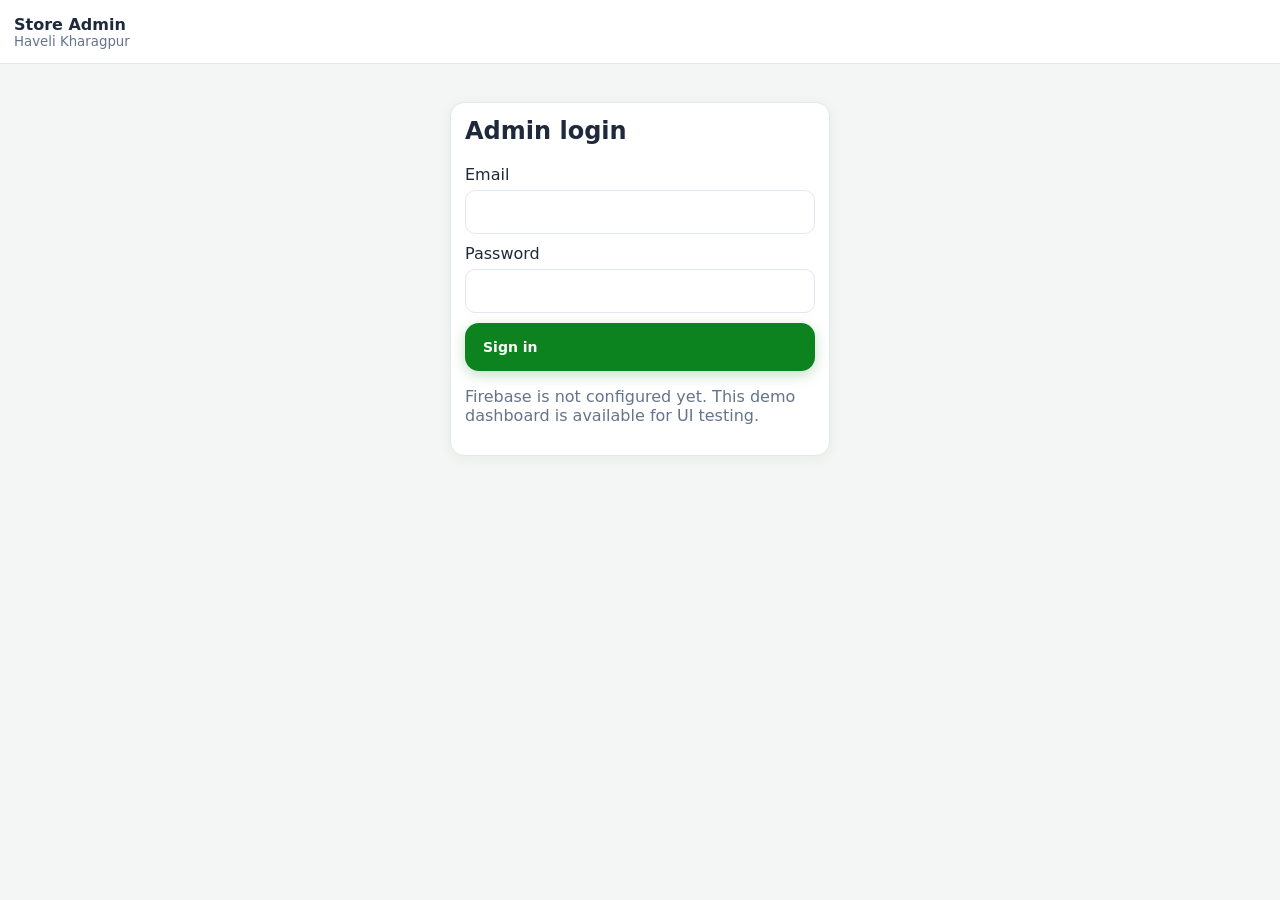
<file: admin.html>
<!doctype html>
<html lang="en">
<head><meta charset="utf-8"><meta name="viewport" content="width=device-width,initial-scale=1"><title>Admin - Kharagpur Fresh</title><link rel="stylesheet" href="./style.css"></head>
<body class="admin-body">
  <header class="admin-header"><div><strong>Store Admin</strong><small>Haveli Kharagpur</small></div><button id="logout" class="header-button" type="button" hidden>Logout</button></header>
  <main class="admin-page">
    <form id="login-view" class="admin-card admin-login">
      <h2>Admin login</h2><label>Email<input name="email" type="email" required></label><label>Password<input name="password" type="password" required></label><button class="primary-button" type="submit">Sign in</button>
      <p class="muted">Open <a href="./productadd.html">Product Manager</a> after login.</p>
    </form>
    <section id="dashboard" hidden>
      <nav class="admin-tabs">
        <button class="admin-tab active" data-tab="orders" type="button">Orders</button>
        <button class="admin-tab" data-tab="shops" type="button">Shops</button>
        <button class="admin-tab" data-tab="batches" type="button">Batch View</button>
        <button class="admin-tab" data-tab="ledger" type="button">Ledger</button>
        <button class="admin-tab" data-tab="settings" type="button">Settings</button>
        <button class="admin-tab" data-tab="agents" type="button">Agents</button>
        <button class="admin-tab" data-tab="analytics" type="button">Analytics</button>
      </nav>
      <section id="view-orders" class="admin-view">
        <div class="admin-card">
          <div class="admin-orders-toolbar">
            <select id="status-filter"><option value="">All statuses</option><option>New</option><option>Accepted</option><option>Out for Delivery</option><option>Delivered</option><option>Cancelled</option></select>
            <select id="slot-filter"><option value="">All slots</option><option>Morning 11 AM</option><option>Evening 5 PM</option><option>Night 8 PM</option><option>Urgent 30 min</option></select>
            <input id="date-filter" type="date">
          </div>
          <div id="orders-list">Loading orders…</div>
        </div>
      </section>
      <section id="view-shops" class="admin-view" hidden><div class="admin-card"><h2>Shops</h2><div id="shops-list"></div><button id="add-shop" class="secondary-button" type="button">Add shop</button></div></section>
      <section id="view-batches" class="admin-view" hidden><div id="batch-list" class="admin-card">Loading batches…</div></section>
      <section id="view-ledger" class="admin-view" hidden><div class="admin-card"><div class="section-heading"><h2>Commission ledger</h2><button id="export-ledger" class="secondary-button" type="button">Export CSV</button></div><div id="ledger-list"></div></div></section>
      <section id="view-settings" class="admin-view" hidden>
        <form id="settings-form" class="admin-card">
          <h2>Store settings</h2>
          <div class="field-row"><label>Minimum order (₹)<input name="minOrder" type="number" min="0"></label><label>Delivery fee (₹)<input name="deliveryFee" type="number" min="0"></label></div>
          <div class="field-row"><label>Free delivery above (₹)<input name="freeDeliveryAbove" type="number" min="0"></label><label>Urgent fee (₹)<input name="urgentFee" type="number" min="0"></label></div>
          <div class="field-row"><label>Store open time<input name="openTime" type="time"></label><label>Store close time<input name="closeTime" type="time"></label></div>
          <label>WhatsApp number (international digits)<input name="storeWhatsApp" placeholder="919876543210"></label>
          <label>Announcement banner<input name="announcement"></label>
          <label class="toggle-row"><span>Store open</span><input name="storeOpen" type="checkbox"></label>
          <label class="toggle-row"><span>Hide out-of-stock products</span><input name="hideOutOfStock" type="checkbox"></label>
          <h3>Coupons</h3><div id="coupons-list"></div><button id="add-coupon" class="secondary-button" type="button">Add coupon</button>
          <button class="primary-button" type="submit" style="margin-top:12px">Save settings</button>
        </form>
      </section>
      <section id="view-agents" class="admin-view" hidden><div class="admin-card"><h2>Delivery agents</h2><div id="agents-list"></div><button id="add-agent" class="secondary-button" type="button">Add agent profile</button></div></section>
      <section id="view-analytics" class="admin-view" hidden><div class="metric-grid" id="analytics-metrics"></div><div class="admin-card"><h2>Top selling items</h2><div id="top-items"></div><h2>Busiest slots</h2><div id="slot-stats"></div></div></section>
    </section>
  </main>
  <div id="toast" class="toast"></div>
  <script type="module" src="./admin.js"></script>
</body>
</html>
</file>
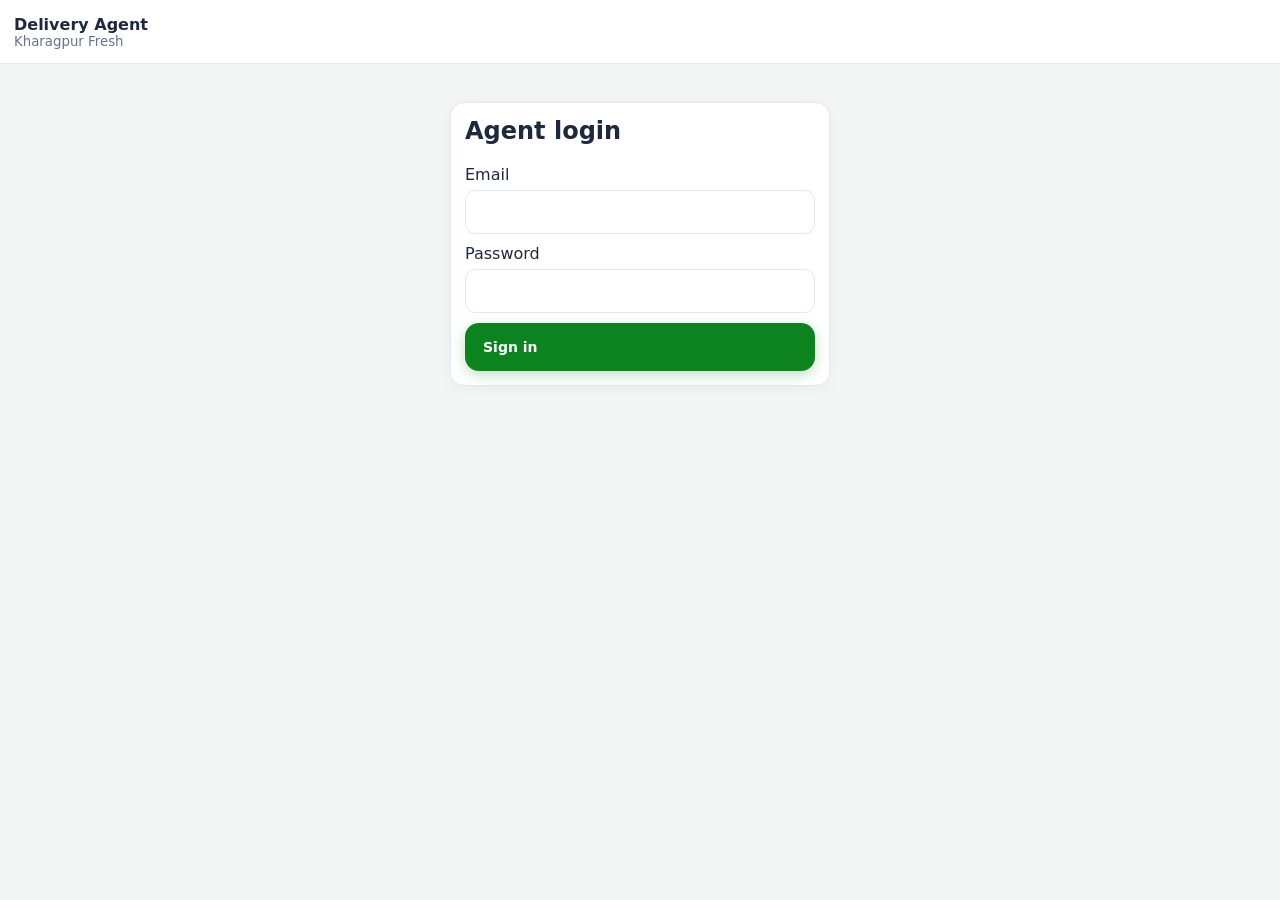
<file: delivery.html>
<!doctype html>
<html lang="en">
<head><meta charset="utf-8"><meta name="viewport" content="width=device-width,initial-scale=1"><title>Delivery Agent</title><link rel="stylesheet" href="./style.css"></head>
<body class="admin-body">
  <header class="admin-header"><div><strong>Delivery Agent</strong><small id="agent-name">Kharagpur Fresh</small></div><button id="logout" class="header-button" type="button" hidden>Logout</button></header>
  <main class="admin-page">
    <form id="login-view" class="admin-card admin-login"><h2>Agent login</h2><label>Email<input name="email" type="email" required></label><label>Password<input name="password" type="password" required></label><button class="primary-button" type="submit">Sign in</button></form>
    <section id="agent-dashboard" hidden>
      <div class="admin-card"><div class="section-heading"><h2>Status</h2><label class="toggle-row"><span id="online-label">Online</span><input id="online-toggle" type="checkbox" checked></label></div></div>
      <div class="metric-grid" id="agent-summary"></div>
      <section id="order-list" class="admin-card"><h2>Assigned orders</h2><div id="assigned-orders">Loading…</div></section>
    </section>
  </main>
  <div id="new-order-popup" class="closed-screen" hidden><div class="admin-card" style="max-width:420px;width:calc(100% - 28px)"><div class="success-icon">K</div><h2>New delivery request</h2><div id="popup-details"></div><div class="admin-order-actions"><button id="accept-order" class="primary-button" type="button">Accept</button><button id="reject-order" class="danger-button" type="button">Reject</button></div></div></div>
  <div id="toast" class="toast"></div>
  <audio id="order-sound" preload="auto" loop><source src="[data-uri]" type="audio/wav"></audio>
  <script type="module" src="./delivery.js?v=3"></script>
</body>
</html>
</file>
<file: style.css>
/* ==============================================================
   Kharagpur Fresh - Blinkit / Instamart Quick Commerce Design System
   ============================================================== */

:root {
  /* Brand Palette */
  --brand-green: #0c831f;
  --brand-green-hover: #096a18;
  --brand-green-light: #f0fdf4;
  --brand-green-border: #bbf7d0;
  --brand-yellow: #ffc200;
  --brand-yellow-light: #fffbeb;
  --brand-dark: #0f172a;
  --brand-ink: #1e293b;
  --brand-muted: #64748b;
  --brand-surface: #f8fafc;
  --brand-border: #e2e8f0;
  --brand-danger: #ef4444;
  --brand-danger-light: #fee2e2;
  --brand-accent: #f97316;

  /* Typography & Shadows */
  --font-main: "Inter", system-ui, -apple-system, BlinkMacSystemFont, "Segoe UI", Roboto, sans-serif;
  --shadow-sm: 0 1px 3px rgba(0, 0, 0, 0.05);
  --shadow-md: 0 4px 12px rgba(12, 131, 31, 0.08);
  --shadow-lg: 0 10px 30px rgba(0, 0, 0, 0.09);
  --shadow-bottom-bar: 0 -4px 20px rgba(0, 0, 0, 0.07);

  /* Compatibility variables */
  --green: #0c831f;
  --green-dark: #096a18;
  --yellow: #ffc200;
  --ink: #1e293b;
  --muted: #64748b;
  --surface: #f8fafc;
  --border: #e2e8f0;
  --danger: #ef4444;
  --shadow: 0 8px 24px rgba(12, 131, 31, 0.10);
}

[hidden] { display: none !important; }
.visually-hidden {
  position: absolute;
  width: 1px;
  height: 1px;
  padding: 0;
  margin: -1px;
  overflow: hidden;
  clip: rect(0, 0, 0, 0);
  white-space: nowrap;
  border: 0;
}

* { box-sizing: border-box; -webkit-tap-highlight-color: transparent; }
html { scroll-behavior: smooth; }
body {
  margin: 0;
  font-family: var(--font-main);
  color: var(--brand-ink);
  background: #f4f6fb;
  padding-bottom: 96px;
  -webkit-font-smoothing: antialiased;
}

button, input, select, textarea { font-family: inherit; }
button { cursor: pointer; outline: none; border: none; }

/* -------------------------------------------------------------
   Blinkit-Style Sticky Header & Topbar
   ------------------------------------------------------------- */
.topbar {
  position: sticky;
  top: 0;
  z-index: 40;
  background: rgba(255, 255, 255, 0.98);
  backdrop-filter: blur(12px);
  -webkit-backdrop-filter: blur(12px);
  border-bottom: 1px solid var(--brand-border);
  padding: 10px 16px 10px;
  box-shadow: 0 2px 10px rgba(0, 0, 0, 0.03);
}

.topbar-row {
  display: flex;
  align-items: center;
  justify-content: space-between;
  gap: 12px;
}

.brand-location {
  display: flex;
  align-items: center;
  gap: 14px;
  flex: 1;
  min-width: 0;
}

.brand-lockup {
  display: flex;
  align-items: center;
  cursor: pointer;
  flex: none;
}

.brand-badge {
  display: flex;
  align-items: center;
  gap: 6px;
}

.brand-icon {
  display: grid;
  place-items: center;
  width: 32px;
  height: 32px;
  border-radius: 9px;
  background: linear-gradient(135deg, #ffc200, #ffaa00);
  color: #1e293b;
  font-size: 18px;
  font-weight: 900;
  box-shadow: 0 2px 6px rgba(255, 194, 0, 0.35);
}

.brand-text strong {
  display: block;
  font-size: 16px;
  font-weight: 900;
  color: var(--brand-dark);
  letter-spacing: -0.4px;
  line-height: 1.1;
}

.brand-accent { color: var(--brand-green); }

.brand-tagline {
  display: inline-block;
  background: #ecfdf5;
  color: var(--brand-green);
  font-size: 9px;
  font-weight: 800;
  padding: 1px 5px;
  border-radius: 4px;
  letter-spacing: 0.5px;
}

.location-pill {
  display: flex;
  align-items: center;
  gap: 6px;
  background: #f1f5f9;
  border: 1px solid #e2e8f0;
  border-radius: 12px;
  padding: 5px 10px;
  text-align: left;
  transition: all 0.2s ease;
  min-width: 0;
}

.location-pill:hover { background: #e2e8f0; }

.pin-icon { font-size: 15px; color: var(--brand-green); flex: none; }

.location-details {
  display: flex;
  flex-direction: column;
  min-width: 0;
}

.location-details .eyebrow {
  font-size: 8.5px;
  font-weight: 800;
  color: var(--brand-muted);
  letter-spacing: 0.5px;
  text-transform: uppercase;
}

.location-details strong {
  font-size: 12px;
  font-weight: 700;
  color: var(--brand-dark);
  white-space: nowrap;
  overflow: hidden;
  text-overflow: ellipsis;
  max-width: 170px;
}

.top-actions {
  display: flex;
  align-items: center;
  gap: 8px;
  flex: none;
}

.wallet-pill {
  display: flex;
  align-items: center;
  gap: 4px;
  background: #fffbeb;
  border: 1px solid #fde68a;
  border-radius: 20px;
  padding: 4px 10px;
  color: #92400e;
  font-size: 12px;
  font-weight: 800;
}

.wallet-coin { font-size: 14px; }

.lang-pill {
  background: #f8fafc;
  border: 1px solid var(--brand-border);
  border-radius: 50%;
  width: 34px;
  height: 34px;
  font-size: 12px;
  font-weight: 800;
  color: var(--brand-green);
  display: grid;
  place-items: center;
}

.profile-avatar-btn {
  background: #e0f2fe;
  border: 1px solid #bae6fd;
  color: #0284c7;
  border-radius: 50%;
  width: 36px;
  height: 36px;
  display: grid;
  place-items: center;
  transition: transform 0.15s ease;
}

.profile-avatar-btn:hover { transform: scale(1.05); }

/* -------------------------------------------------------------
   Smart Search Bar & Trending Rail
   ------------------------------------------------------------- */
.search-container { margin-top: 8px; }

.search-box {
  display: flex;
  align-items: center;
  gap: 8px;
  height: 48px;
  border-radius: 14px;
  background: #f8fafc;
  border: 1.5px solid #e2e8f0;
  padding: 0 12px;
  box-shadow: inset 0 2px 4px rgba(0, 0, 0, 0.02);
  transition: border-color 0.2s, box-shadow 0.2s;
  cursor: text;
}

.search-box:focus-within {
  border-color: var(--brand-green);
  background: #ffffff;
  box-shadow: 0 0 0 3px rgba(12, 131, 31, 0.12);
}

.search-icon { color: var(--brand-green); display: grid; place-items: center; flex: none; }

.search-box input {
  flex: 1;
  min-width: 0;
  border: 0;
  outline: 0;
  background: transparent;
  font-size: 14px;
  font-weight: 500;
  color: var(--brand-ink);
}

.clear-search-btn {
  background: #e2e8f0;
  color: #475569;
  border-radius: 50%;
  width: 22px;
  height: 22px;
  font-size: 11px;
  display: grid;
  place-items: center;
  font-weight: 700;
}

.voice-search-btn {
  background: none;
  color: var(--brand-green);
  display: grid;
  place-items: center;
  padding: 4px;
}

.quick-search-tags {
  display: flex;
  align-items: center;
  gap: 6px;
  overflow-x: auto;
  padding-top: 6px;
  scrollbar-width: none;
}

.quick-search-tags::-webkit-scrollbar { display: none; }

.tags-label {
  font-size: 11px;
  font-weight: 700;
  color: var(--brand-muted);
  white-space: nowrap;
}

.search-tag {
  background: #ffffff;
  border: 1px solid var(--brand-border);
  border-radius: 14px;
  padding: 3px 9px;
  font-size: 11px;
  font-weight: 600;
  color: #334155;
  white-space: nowrap;
  transition: all 0.15s ease;
}

.search-tag:hover {
  background: var(--brand-green-light);
  border-color: var(--brand-green-border);
  color: var(--brand-green);
}

/* -------------------------------------------------------------
   Page Layout & Container
   ------------------------------------------------------------- */
.page {
  max-width: 1200px;
  margin: auto;
  padding: 12px 14px 24px;
}

/* -------------------------------------------------------------
   Promotional Hero Carousel (Blinkit Style)
   ------------------------------------------------------------- */
.hero-banner {
  position: relative;
  min-height: 185px;
  overflow: hidden;
  border-radius: 20px;
  margin-bottom: 14px;
  background: linear-gradient(135deg, #0c831f, #16a34a);
  box-shadow: 0 4px 18px rgba(12, 131, 31, 0.18);
}

.hero-slide {
  position: absolute;
  inset: 0;
  display: flex;
  align-items: center;
  justify-content: space-between;
  padding: 20px 22px;
  opacity: 0;
  pointer-events: none;
  transition: opacity 0.4s ease-in-out;
}

.hero-slide.active { opacity: 1; pointer-events: auto; }

.hero-slide:nth-child(1) { background: linear-gradient(110deg, #055914 0%, #0c831f 60%, #22c55e 100%); color: #fff; }
.hero-slide:nth-child(2) { background: linear-gradient(110deg, #831843 0%, #be185d 60%, #ec4899 100%); color: #fff; }
.hero-slide:nth-child(3) { background: linear-gradient(110deg, #7c2d12 0%, #c2410c 60%, #f97316 100%); color: #fff; }

.hero-copy {
  position: relative;
  z-index: 2;
  max-width: 60%;
}

.hero-kicker {
  display: inline-block;
  background: rgba(255, 255, 255, 0.22);
  color: #fff;
  font-size: 9.5px;
  font-weight: 800;
  letter-spacing: 0.8px;
  padding: 2px 8px;
  border-radius: 12px;
  margin-bottom: 6px;
}

.hero-copy h1 {
  margin: 0 0 6px;
  font-size: clamp(20px, 3.8vw, 32px);
  line-height: 1.15;
  font-weight: 800;
  letter-spacing: -0.6px;
}

.hero-copy h1 strong { color: #fef08a; }

.hero-copy p {
  margin: 0 0 12px;
  font-size: 12px;
  line-height: 1.4;
  opacity: 0.9;
  max-width: 320px;
}

.hero-order {
  display: inline-flex;
  align-items: center;
  gap: 4px;
  background: #ffffff;
  color: var(--brand-dark);
  font-size: 12px;
  font-weight: 800;
  padding: 8px 16px;
  border-radius: 20px;
  box-shadow: 0 3px 10px rgba(0, 0, 0, 0.15);
  transition: transform 0.15s ease;
}

.hero-order:hover { transform: scale(1.04); }

.hero-image {
  position: absolute;
  right: -5%;
  top: 0;
  bottom: 0;
  width: 48%;
  height: 100%;
  object-fit: cover;
  mix-blend-mode: luminosity;
  opacity: 0.5;
  -webkit-mask-image: linear-gradient(90deg, transparent 0%, #000 45%);
  mask-image: linear-gradient(90deg, transparent 0%, #000 45%);
}

.hero-dots {
  position: absolute;
  bottom: 10px;
  left: 22px;
  z-index: 3;
  display: flex;
  gap: 6px;
}

.hero-dots button {
  width: 18px;
  height: 4px;
  border-radius: 4px;
  background: rgba(255, 255, 255, 0.4);
  padding: 0;
}

.hero-dots button.active {
  width: 28px;
  background: #ffffff;
}

/* -------------------------------------------------------------
   Trust Badges Bar
   ------------------------------------------------------------- */
.benefit-row {
  display: flex;
  gap: 8px;
  overflow-x: auto;
  margin-bottom: 14px;
  padding-bottom: 2px;
  scrollbar-width: none;
}

.benefit-row::-webkit-scrollbar { display: none; }

.benefit-row span {
  flex: none;
  display: inline-flex;
  align-items: center;
  gap: 4px;
  background: #ffffff;
  border: 1px solid var(--brand-border);
  border-radius: 10px;
  padding: 6px 10px;
  font-size: 11px;
  font-weight: 600;
  color: #475569;
  white-space: nowrap;
}

.benefit-row b { color: var(--brand-green); font-size: 13px; }

/* -------------------------------------------------------------
   Repeat Order Card
   ------------------------------------------------------------- */
.repeat-card {
  width: 100%;
  display: flex;
  align-items: center;
  gap: 12px;
  background: linear-gradient(135deg, #f0fdf4, #ffffff);
  border: 1.5px solid var(--brand-green-border);
  border-radius: 16px;
  padding: 10px 14px;
  margin-bottom: 16px;
  text-align: left;
  box-shadow: 0 2px 8px rgba(12, 131, 31, 0.05);
}

.repeat-icon {
  display: grid;
  place-items: center;
  width: 38px;
  height: 38px;
  border-radius: 50%;
  background: var(--brand-green);
  color: #fff;
  font-size: 20px;
  flex: none;
}

.repeat-card strong { display: block; font-size: 13px; color: var(--brand-dark); }
.repeat-card small { display: block; font-size: 11px; color: var(--brand-muted); margin-top: 2px; }
.repeat-arrow { font-size: 20px; color: var(--brand-green); margin-left: auto; }

/* -------------------------------------------------------------
   Quick Category Grid (Blinkit Story Circles)
   ------------------------------------------------------------- */
.quick-category-section { margin-bottom: 18px; }

.section-heading {
  display: flex;
  align-items: center;
  justify-content: space-between;
  margin-bottom: 10px;
}

.section-heading h2 {
  margin: 0;
  font-size: 17px;
  font-weight: 800;
  color: var(--brand-dark);
  letter-spacing: -0.3px;
}

.section-caption {
  font-size: 12px;
  font-weight: 700;
  color: var(--brand-green);
  cursor: pointer;
}

.section-subtext {
  display: block;
  font-size: 11px;
  color: var(--brand-muted);
  margin-top: 2px;
}

.quick-category-grid {
  display: grid;
  grid-template-columns: repeat(4, 1fr);
  gap: 10px;
}

.quick-cat-card {
  display: flex;
  flex-direction: column;
  align-items: center;
  text-align: center;
  background: #ffffff;
  border: 1px solid #edf2f7;
  border-radius: 16px;
  padding: 10px 6px;
  transition: transform 0.15s ease, box-shadow 0.15s ease;
  box-shadow: 0 2px 6px rgba(0, 0, 0, 0.03);
}

.quick-cat-card:hover {
  transform: translateY(-2px);
  box-shadow: 0 6px 14px rgba(0, 0, 0, 0.06);
}

.cat-icon-circle {
  display: grid;
  place-items: center;
  width: 48px;
  height: 48px;
  border-radius: 50%;
  font-size: 24px;
  margin-bottom: 6px;
}

.bg-green { background: #dcfce7; }
.bg-red { background: #fee2e2; }
.bg-blue { background: #e0f2fe; }
.bg-yellow { background: #fef9c3; }
.bg-amber { background: #fef3c7; }
.bg-orange { background: #ffedd5; }
.bg-teal { background: #ccfbf1; }
.bg-purple { background: #f3e8ff; }

.cat-label {
  font-size: 11px;
  font-weight: 700;
  color: #334155;
  line-height: 1.2;
}

/* -------------------------------------------------------------
   ⚡ Flash Deals of the Day Section
   ------------------------------------------------------------- */
.flash-deals-section {
  background: linear-gradient(135deg, #fff7ed, #fffbeb);
  border: 1.5px solid #fed7aa;
  border-radius: 20px;
  padding: 14px;
  margin-bottom: 20px;
  box-shadow: 0 4px 14px rgba(249, 115, 22, 0.08);
}

.flash-deals-header {
  display: flex;
  align-items: center;
  justify-content: space-between;
  margin-bottom: 12px;
}

.flash-badge {
  display: inline-block;
  background: #ea580c;
  color: #fff;
  font-size: 9.5px;
  font-weight: 900;
  padding: 2px 7px;
  border-radius: 10px;
  margin-bottom: 3px;
}

.flash-title-wrap h2 {
  margin: 0;
  font-size: 17px;
  font-weight: 900;
  color: #9a3412;
}

.deal-countdown {
  display: flex;
  align-items: center;
  gap: 6px;
  background: #ffffff;
  border: 1px solid #fdba74;
  border-radius: 20px;
  padding: 4px 10px;
}

.timer-label { font-size: 10.5px; font-weight: 700; color: #9a3412; }
.timer-clock { font-size: 12px; font-weight: 900; color: #ea580c; font-variant-numeric: tabular-nums; }

.flash-deals-rail, .shelf-horizontal-rail, .cart-upsell-rail {
  display: flex;
  gap: 10px;
  overflow-x: auto;
  padding-bottom: 6px;
  scrollbar-width: none;
}

.flash-deals-rail::-webkit-scrollbar,
.shelf-horizontal-rail::-webkit-scrollbar,
.cart-upsell-rail::-webkit-scrollbar { display: none; }

/* -------------------------------------------------------------
   Curated Shelf Sections
   ------------------------------------------------------------- */
.curated-shelf-section { margin-bottom: 22px; }

.curated-shelf-section .section-heading { margin-bottom: 10px; }

.text-button {
  background: none;
  color: var(--brand-green);
  font-weight: 700;
  font-size: 12.5px;
  padding: 4px 8px;
}

/* -------------------------------------------------------------
   Category Filter Chips (Top of Product Grid)
   ------------------------------------------------------------- */
.category-chips {
  display: flex;
  gap: 8px;
  overflow-x: auto;
  padding-bottom: 8px;
  margin-bottom: 12px;
  scrollbar-width: none;
}

.category-chips::-webkit-scrollbar { display: none; }

.chip {
  flex: none;
  display: flex;
  align-items: center;
  gap: 6px;
  background: #ffffff;
  border: 1px solid var(--brand-border);
  border-radius: 20px;
  padding: 7px 14px;
  font-size: 12px;
  font-weight: 700;
  color: #475569;
  transition: all 0.15s ease;
  box-shadow: 0 1px 3px rgba(0, 0, 0, 0.03);
}

.chip-icon { font-size: 14px; }

.chip.active {
  background: var(--brand-green);
  border-color: var(--brand-green);
  color: #ffffff;
  box-shadow: 0 3px 10px rgba(12, 131, 31, 0.25);
}

/* -------------------------------------------------------------
   Sort Toolbar
   ------------------------------------------------------------- */
.sort-toolbar { display: flex; align-items: center; }

.sort-dropdown {
  background: #ffffff;
  border: 1px solid var(--brand-border);
  border-radius: 12px;
  padding: 5px 10px;
  font-size: 12px;
  font-weight: 700;
  color: #334155;
  outline: none;
}

/* -------------------------------------------------------------
   Blinkit Product Card (Main Grid & Rail)
   ------------------------------------------------------------- */
.product-grid {
  display: grid;
  grid-template-columns: repeat(2, minmax(0, 1fr));
  gap: 12px;
}

.product-card {
  position: relative;
  background: #ffffff;
  border: 1px solid #edf2f7;
  border-radius: 18px;
  overflow: hidden;
  display: flex;
  flex-direction: column;
  transition: transform 0.18s ease, box-shadow 0.18s ease;
  box-shadow: 0 2px 8px rgba(0, 0, 0, 0.04);
}

.product-card:hover {
  transform: translateY(-2px);
  box-shadow: 0 8px 20px rgba(0, 0, 0, 0.08);
  border-color: #cbd5e1;
}

.product-card-mini {
  flex: none;
  width: 155px;
}

.product-badge-wrap {
  position: absolute;
  top: 8px;
  left: 8px;
  z-index: 2;
  display: flex;
  flex-direction: column;
  gap: 3px;
}

.product-eta-pill {
  background: rgba(12, 131, 31, 0.92);
  color: #ffffff;
  font-size: 8.5px;
  font-weight: 800;
  padding: 2px 6px;
  border-radius: 6px;
  letter-spacing: 0.3px;
}

.product-discount-pill {
  background: #ea580c;
  color: #ffffff;
  font-size: 8.5px;
  font-weight: 800;
  padding: 2px 6px;
  border-radius: 6px;
}

.product-img-box {
  width: 100%;
  height: 140px;
  background: #f8fafc;
  display: flex;
  align-items: center;
  justify-content: center;
  overflow: hidden;
  cursor: pointer;
}

.product-image {
  width: 100%;
  height: 100%;
  object-fit: contain;
  padding: 8px;
  transition: transform 0.25s ease;
}

.product-card:hover .product-image { transform: scale(1.06); }

.product-info {
  padding: 10px 10px 12px;
  display: flex;
  flex-direction: column;
  flex: 1;
}

.product-unit-row {
  display: flex;
  align-items: center;
  justify-content: space-between;
  margin-bottom: 3px;
}

.product-unit { font-size: 11px; font-weight: 600; color: var(--brand-muted); }
.product-rating { font-size: 10.5px; font-weight: 800; color: #b45309; }

.product-name {
  margin: 0;
  font-size: 13px;
  font-weight: 700;
  color: var(--brand-dark);
  line-height: 1.3;
  display: -webkit-box;
  -webkit-line-clamp: 2;
  -webkit-box-orient: vertical;
  overflow: hidden;
  height: 34px;
  cursor: pointer;
}

.product-subname {
  display: block;
  font-size: 10px;
  color: var(--brand-muted);
  white-space: nowrap;
  overflow: hidden;
  text-overflow: ellipsis;
  margin-bottom: 6px;
}

.product-bottom {
  margin-top: auto;
  display: flex;
  align-items: flex-end;
  justify-content: space-between;
  gap: 6px;
  padding-top: 6px;
}

.price-container {
  display: flex;
  flex-direction: column;
}

.price {
  font-size: 15px;
  font-weight: 900;
  color: var(--brand-dark);
}

.mrp {
  font-size: 11px;
  color: #94a3b8;
  text-decoration: line-through;
  font-weight: 500;
}

.product-cta-wrap { flex: none; }

/* Blinkit Style ADD Button & Stepper */
.add-button {
  background: var(--brand-green-light);
  border: 1.5px solid var(--brand-green);
  color: var(--brand-green);
  font-size: 12px;
  font-weight: 900;
  padding: 6px 14px;
  border-radius: 10px;
  min-height: 36px;
  transition: all 0.15s ease;
  box-shadow: 0 2px 6px rgba(12, 131, 31, 0.08);
}

.add-button:hover {
  background: var(--brand-green);
  color: #ffffff;
}

.add-button.out-btn {
  background: #f1f5f9;
  border-color: #cbd5e1;
  color: #94a3b8;
  font-size: 10.5px;
  cursor: not-allowed;
}

.stepper {
  display: flex;
  align-items: center;
  background: var(--brand-green);
  color: #ffffff;
  border-radius: 10px;
  min-height: 36px;
  overflow: hidden;
  box-shadow: 0 3px 8px rgba(12, 131, 31, 0.25);
}

.stepper button {
  background: transparent;
  color: #ffffff;
  font-size: 17px;
  font-weight: 800;
  width: 30px;
  height: 36px;
  display: grid;
  place-items: center;
  transition: background 0.12s ease;
}

.stepper button:hover { background: rgba(0, 0, 0, 0.12); }

.stepper-count {
  min-width: 22px;
  text-align: center;
  font-size: 13px;
  font-weight: 800;
}

/* -------------------------------------------------------------
   Sticky Floating Cart Bar (Blinkit Style)
   ------------------------------------------------------------- */
.sticky-cart {
  position: fixed;
  z-index: 50;
  left: 14px;
  right: 14px;
  bottom: 74px;
  max-width: 520px;
  margin: 0 auto;
  min-height: 54px;
  border-radius: 16px;
  background: linear-gradient(135deg, #0c831f, #15803d);
  color: #ffffff;
  box-shadow: 0 8px 24px rgba(12, 131, 31, 0.35);
  display: flex;
  align-items: center;
  justify-content: space-between;
  padding: 8px 16px;
  cursor: pointer;
  transition: transform 0.2s ease, opacity 0.2s ease;
}

.sticky-cart-left {
  display: flex;
  align-items: center;
  gap: 10px;
}

.sticky-thumbnails {
  display: flex;
  align-items: center;
}

.mini-cart-thumb {
  width: 32px;
  height: 32px;
  border-radius: 50%;
  object-fit: cover;
  border: 2px solid #ffffff;
  margin-left: -10px;
  background: #ffffff;
}

.mini-cart-thumb:first-child { margin-left: 0; }

.sticky-text strong {
  display: block;
  font-size: 13px;
  font-weight: 800;
  line-height: 1.1;
}

.sticky-details {
  display: block;
  font-size: 11px;
  opacity: 0.9;
  margin-top: 2px;
}

.sticky-cart-right {
  display: flex;
  align-items: center;
  gap: 8px;
}

.sticky-total {
  font-size: 15px;
  font-weight: 900;
}

.sticky-arrow {
  background: rgba(255, 255, 255, 0.2);
  padding: 5px 10px;
  border-radius: 12px;
  font-size: 12px;
  font-weight: 800;
}

/* -------------------------------------------------------------
   Bottom Navigation Bar (App Bar)
   ------------------------------------------------------------- */
.bottom-nav {
  position: fixed;
  z-index: 45;
  left: 0;
  right: 0;
  bottom: 0;
  height: 64px;
  background: rgba(255, 255, 255, 0.98);
  backdrop-filter: blur(10px);
  -webkit-backdrop-filter: blur(10px);
  border-top: 1px solid var(--brand-border);
  display: flex;
  align-items: center;
  justify-content: space-around;
  box-shadow: var(--shadow-bottom-bar);
}

.bottom-nav button {
  flex: 1;
  background: transparent;
  color: #64748b;
  display: flex;
  flex-direction: column;
  align-items: center;
  justify-content: center;
  gap: 2px;
  padding: 6px 0;
  font-size: 11px;
  font-weight: 600;
  transition: color 0.15s ease;
}

.bottom-nav .nav-active {
  color: var(--brand-green);
  font-weight: 800;
}

.cart-nav-icon-wrap { position: relative; }

.nav-cart-badge {
  position: absolute;
  top: -4px;
  right: -8px;
  background: var(--brand-green);
  color: #ffffff;
  font-size: 9.5px;
  font-weight: 900;
  width: 18px;
  height: 18px;
  border-radius: 50%;
  display: grid;
  place-items: center;
  border: 2px solid #ffffff;
}

/* -------------------------------------------------------------
   Cart View & Bill Details
   ------------------------------------------------------------- */
.cart-header {
  display: flex;
  align-items: center;
  gap: 12px;
  margin-bottom: 12px;
}

.cart-header h1 {
  margin: 0;
  font-size: 20px;
  font-weight: 800;
}

.cart-header small {
  color: var(--brand-muted);
  font-size: 11px;
}

.back-button {
  width: 40px;
  height: 40px;
  border-radius: 12px;
  background: #ffffff;
  border: 1px solid var(--brand-border);
  font-size: 18px;
  display: grid;
  place-items: center;
  color: var(--brand-dark);
}

.cart-delivery-strip {
  display: flex;
  align-items: center;
  gap: 10px;
  background: #ecfdf5;
  border: 1px solid var(--brand-green-border);
  border-radius: 14px;
  padding: 10px 14px;
  margin-bottom: 12px;
}

.cart-delivery-icon {
  width: 32px;
  height: 32px;
  border-radius: 10px;
  background: #bbf7d0;
  color: var(--brand-green);
  font-size: 18px;
  display: grid;
  place-items: center;
  flex: none;
}

.cart-delivery-strip strong { display: block; font-size: 13px; color: var(--brand-green-hover); }
.cart-delivery-strip small { display: block; font-size: 11px; color: #166534; margin-top: 1px; }

/* Free Delivery Banner */
.free-delivery-progress-banner {
  background: #ffffff;
  border: 1px solid var(--brand-border);
  border-radius: 14px;
  padding: 10px 14px;
  margin-bottom: 14px;
}

.progress-copy {
  font-size: 12px;
  color: #334155;
  margin-bottom: 6px;
}

.progress-track {
  height: 6px;
  background: #e2e8f0;
  border-radius: 6px;
  overflow: hidden;
}

.progress-fill {
  height: 100%;
  background: linear-gradient(90deg, #ffc200, #16a34a);
  border-radius: 6px;
  transition: width 0.3s ease;
}

.progress-fill.completed { background: var(--brand-green); }

/* Cart Rows */
.cart-items-container {
  background: #ffffff;
  border: 1px solid var(--brand-border);
  border-radius: 18px;
  padding: 0 14px;
  margin-bottom: 16px;
}

.cart-row {
  display: flex;
  align-items: center;
  gap: 12px;
  padding: 12px 0;
  border-bottom: 1px solid #f1f5f9;
}

.cart-row:last-child { border-bottom: none; }

.cart-row img {
  width: 62px;
  height: 62px;
  object-fit: contain;
  background: #f8fafc;
  border: 1px solid #edf2f7;
  border-radius: 12px;
  padding: 4px;
  flex: none;
}

.cart-row-main {
  flex: 1;
  min-width: 0;
}

.cart-row-main strong {
  display: block;
  font-size: 13px;
  font-weight: 700;
  color: var(--brand-dark);
  line-height: 1.3;
}

.cart-row-main small {
  display: block;
  font-size: 11px;
  color: var(--brand-muted);
  margin-top: 3px;
}

.cart-mrp-strike { text-decoration: line-through; opacity: 0.6; }

.cart-row-right {
  display: flex;
  flex-direction: column;
  align-items: flex-end;
  gap: 6px;
}

.cart-row-price { font-size: 14px; font-weight: 800; }

/* Upsell Carousel */
.cart-upsell-section { margin-bottom: 16px; }

.upsell-card {
  flex: none;
  width: 125px;
  background: #ffffff;
  border: 1px solid var(--brand-border);
  border-radius: 14px;
  padding: 8px;
  display: flex;
  flex-direction: column;
}

.upsell-card img {
  width: 100%;
  height: 75px;
  object-fit: contain;
  background: #f8fafc;
  border-radius: 8px;
  margin-bottom: 6px;
}

.upsell-card strong {
  font-size: 11px;
  white-space: nowrap;
  overflow: hidden;
  text-overflow: ellipsis;
}

.upsell-card small {
  font-size: 9.5px;
  color: var(--brand-muted);
  margin-bottom: 6px;
}

.upsell-bottom {
  display: flex;
  align-items: center;
  justify-content: space-between;
  margin-top: auto;
}

.upsell-bottom span { font-size: 12px; font-weight: 800; }

.upsell-add-btn {
  background: var(--brand-green-light);
  border: 1px solid var(--brand-green);
  color: var(--brand-green);
  border-radius: 6px;
  font-size: 10px;
  font-weight: 800;
  padding: 3px 6px;
}

/* Delivery Instructions */
.delivery-instructions-card {
  background: #ffffff;
  border: 1px solid var(--brand-border);
  border-radius: 16px;
  padding: 12px 14px;
  margin-bottom: 14px;
}

.delivery-instructions-card h3 {
  margin: 0 0 8px;
  font-size: 13px;
  font-weight: 800;
  color: var(--brand-dark);
}

.instruction-pills {
  display: flex;
  gap: 8px;
  overflow-x: auto;
  scrollbar-width: none;
}

.instruction-pills::-webkit-scrollbar { display: none; }

.instruction-pill {
  flex: none;
  background: #f8fafc;
  border: 1px solid #e2e8f0;
  border-radius: 12px;
  padding: 6px 12px;
  font-size: 11.5px;
  font-weight: 600;
  color: #475569;
  transition: all 0.15s ease;
}

.instruction-pill.selected {
  background: #ecfdf5;
  border-color: var(--brand-green);
  color: var(--brand-green);
  font-weight: 700;
}

/* Coupon Box & Rail */
.coupon-section { margin-bottom: 14px; }

.coupon-box {
  display: flex;
  align-items: center;
  gap: 8px;
  background: #ffffff;
  border: 1px solid var(--brand-border);
  border-radius: 14px;
  padding: 5px 8px;
  margin-bottom: 8px;
}

.coupon-icon {
  width: 32px;
  height: 32px;
  border-radius: 9px;
  background: #fffbeb;
  color: #b45309;
  font-weight: 900;
  display: grid;
  place-items: center;
  font-size: 16px;
}

.coupon-box input {
  flex: 1;
  border: 0;
  outline: 0;
  font-size: 12.5px;
  font-weight: 600;
  text-transform: uppercase;
}

.coupon-box button {
  background: var(--brand-green);
  color: #ffffff;
  font-size: 12px;
  font-weight: 800;
  padding: 7px 14px;
  border-radius: 10px;
}

.quick-coupons-rail {
  display: flex;
  gap: 8px;
  overflow-x: auto;
  scrollbar-width: none;
}

.quick-coupons-rail::-webkit-scrollbar { display: none; }

.quick-coupon-pill {
  flex: none;
  background: #ffffff;
  border: 1.5px dashed var(--brand-green-border);
  border-radius: 12px;
  padding: 6px 12px;
  text-align: left;
}

.quick-coupon-pill strong { display: block; font-size: 11.5px; color: var(--brand-green); }
.quick-coupon-pill small { display: block; font-size: 9.5px; color: var(--brand-muted); }

/* Tip Partner Card */
.tip-card {
  background: #ffffff;
  border: 1px solid var(--brand-border);
  border-radius: 16px;
  padding: 12px 14px;
  margin-bottom: 14px;
}

.tip-header {
  display: flex;
  align-items: center;
  justify-content: space-between;
  margin-bottom: 10px;
}

.tip-header strong { display: block; font-size: 13px; color: var(--brand-dark); }
.tip-header small { display: block; font-size: 10.5px; color: var(--brand-muted); }

.tip-selector {
  display: flex;
  gap: 8px;
}

.tip-btn {
  flex: 1;
  background: #f8fafc;
  border: 1px solid var(--brand-border);
  border-radius: 10px;
  padding: 6px 0;
  font-size: 12px;
  font-weight: 700;
  color: #475569;
}

.tip-btn.selected {
  background: #ecfdf5;
  border-color: var(--brand-green);
  color: var(--brand-green);
}

/* Bill Details Card */
.bill-card {
  background: #ffffff;
  border: 1px solid var(--brand-border);
  border-radius: 18px;
  padding: 16px;
  margin-bottom: 14px;
}

.bill-card h2 { margin: 0 0 12px; font-size: 15px; font-weight: 800; }

.bill-row {
  display: flex;
  justify-content: space-between;
  font-size: 12.5px;
  color: #475569;
  margin-bottom: 8px;
}

.bill-row strong { color: var(--brand-dark); font-weight: 700; }
.green-text, .green-text strong { color: var(--brand-green) !important; }

.bill-total {
  display: flex;
  justify-content: space-between;
  border-top: 1px dashed #cbd5e1;
  padding-top: 10px;
  margin-top: 6px;
  font-size: 16px;
  font-weight: 900;
  color: var(--brand-dark);
}

.savings-badge-card {
  margin-top: 10px;
  background: #ecfdf5;
  border: 1px solid var(--brand-green-border);
  border-radius: 12px;
  padding: 8px 12px;
  text-align: center;
  font-size: 12px;
  font-weight: 800;
  color: #166534;
}

.cancellation-policy-card {
  background: #f8fafc;
  border-radius: 12px;
  padding: 10px 14px;
  font-size: 11px;
  color: var(--brand-muted);
  margin-bottom: 14px;
}

.primary-button {
  width: 100%;
  min-height: 48px;
  border-radius: 14px;
  background: var(--brand-green);
  color: #ffffff;
  font-size: 14px;
  font-weight: 800;
  display: flex;
  align-items: center;
  justify-content: space-between;
  padding: 0 18px;
  box-shadow: 0 4px 14px rgba(12, 131, 31, 0.25);
  transition: all 0.15s ease;
}

.primary-button:hover { background: var(--brand-green-hover); }

.primary-button:disabled {
  background: #cbd5e1;
  box-shadow: none;
  cursor: not-allowed;
  opacity: 0.7;
}

/* -------------------------------------------------------------
   Checkout View
   ------------------------------------------------------------- */
.checkout-form-container {
  display: flex;
  flex-direction: column;
  gap: 14px;
}

.checkout-section-card {
  background: #ffffff;
  border: 1px solid var(--brand-border);
  border-radius: 18px;
  padding: 16px;
}

.checkout-section-card h3 {
  margin: 0 0 12px;
  font-size: 15px;
  font-weight: 800;
  color: var(--brand-dark);
}

.checkout-section-header {
  display: flex;
  align-items: center;
  justify-content: space-between;
}

.form-grid {
  display: grid;
  grid-template-columns: repeat(2, 1fr);
  gap: 10px;
}

.form-grid .grid-full { grid-column: 1 / -1; }

.form-grid label {
  display: flex;
  flex-direction: column;
  gap: 4px;
}

.form-grid span {
  font-size: 11px;
  font-weight: 700;
  color: #475569;
}

.form-grid input,
.form-grid select,
.form-grid textarea {
  width: 100%;
  min-height: 42px;
  border: 1px solid #cbd5e1;
  border-radius: 10px;
  padding: 8px 10px;
  font-size: 13px;
  background: #f8fafc;
  outline: none;
}

.form-grid input:focus,
.form-grid select:focus,
.form-grid textarea:focus {
  border-color: var(--brand-green);
  background: #ffffff;
}

/* Delivery Slot Selection */
.slot-fieldset {
  border: 0;
  padding: 0;
  margin: 0;
  display: grid;
  grid-template-columns: repeat(2, 1fr);
  gap: 8px;
}

.slot-card {
  position: relative;
  background: #f8fafc;
  border: 1.5px solid #e2e8f0;
  border-radius: 12px;
  padding: 10px;
  cursor: pointer;
  transition: all 0.15s ease;
}

.slot-card input { position: absolute; opacity: 0; }

.slot-card.recommended {
  border-color: #86efac;
  background: #f0fdf4;
}

.slot-badge {
  display: inline-block;
  background: var(--brand-green);
  color: #fff;
  font-size: 8px;
  font-weight: 900;
  padding: 1px 5px;
  border-radius: 4px;
  margin-bottom: 2px;
}

.radio-content strong { display: block; font-size: 12px; color: var(--brand-dark); }
.radio-content small { display: block; font-size: 10px; color: var(--brand-muted); }

.slot-card input:checked + .radio-content {
  color: var(--brand-green);
}

.slot-card:has(input:checked) {
  border-color: var(--brand-green);
  background: #ecfdf5;
}

/* Payment Selection */
.payment-fieldset {
  border: 0;
  padding: 0;
  margin: 0;
  display: flex;
  flex-direction: column;
  gap: 8px;
}

.payment-card {
  position: relative;
  background: #ffffff;
  border: 1.5px solid #e2e8f0;
  border-radius: 14px;
  padding: 12px;
  cursor: pointer;
  transition: all 0.15s ease;
}

.payment-card input { position: absolute; opacity: 0; }

.payment-card.recommended-pay {
  border-color: #93c5fd;
  background: #f0f9ff;
}

.payment-card-inner {
  display: flex;
  align-items: center;
  justify-content: space-between;
}

.pay-logo-wrap {
  display: flex;
  align-items: center;
  gap: 10px;
}

.pay-icon-symbol { font-size: 22px; }

.pay-logo-wrap strong { display: block; font-size: 13px; color: var(--brand-dark); }
.pay-logo-wrap small { display: block; font-size: 11px; color: var(--brand-muted); }

.pay-secure-tag {
  background: #dbeafe;
  color: #1d4ed8;
  font-size: 10px;
  font-weight: 800;
  padding: 3px 8px;
  border-radius: 10px;
}

.payment-card:has(input:checked) {
  border-color: var(--brand-green);
  background: #ecfdf5;
}

.checkout-summary-strip {
  display: flex;
  align-items: center;
  justify-content: space-between;
  background: #ffffff;
  border: 1px solid var(--brand-border);
  border-radius: 18px;
  padding: 12px 16px;
  box-shadow: 0 4px 14px rgba(0, 0, 0, 0.05);
}

.checkout-summary-strip span { font-size: 11px; color: var(--brand-muted); }
.checkout-summary-strip strong { display: block; font-size: 18px; font-weight: 900; }

.place-order-button {
  width: auto;
  min-width: 180px;
  justify-content: center;
}

/* -------------------------------------------------------------
   Success View & Live Blinkit Tracker
   ------------------------------------------------------------- */
.success-screen-wrapper {
  position: relative;
  max-width: 520px;
  margin: 10px auto;
}

.confetti-canvas {
  position: absolute;
  top: 0;
  left: 0;
  width: 100%;
  height: 100%;
  pointer-events: none;
  z-index: 10;
}

.success-card {
  background: #ffffff;
  border: 1px solid var(--brand-border);
  border-radius: 22px;
  padding: 24px 18px;
  text-align: center;
  box-shadow: 0 8px 30px rgba(0, 0, 0, 0.06);
}

.celebration-badge {
  width: 68px;
  height: 68px;
  border-radius: 50%;
  background: #dcfce7;
  display: grid;
  place-items: center;
  margin: 0 auto 12px;
}

.success-icon {
  width: 52px;
  height: 52px;
  border-radius: 50%;
  background: var(--brand-green);
  color: #fff;
  font-size: 28px;
  display: grid;
  place-items: center;
}

.success-card h1 {
  margin: 0 0 6px;
  font-size: 21px;
  font-weight: 900;
  color: var(--brand-dark);
}

.order-id-badge {
  display: inline-block;
  background: #f1f5f9;
  border-radius: 8px;
  padding: 3px 10px;
  font-size: 12px;
  font-weight: 700;
  color: #475569;
  margin-bottom: 8px;
}

.order-promise-text {
  font-size: 13px;
  color: #334155;
  margin-bottom: 18px;
}

/* Live Stepper */
.live-tracker-box {
  background: #f8fafc;
  border: 1px solid #e2e8f0;
  border-radius: 18px;
  padding: 16px 12px;
  margin-bottom: 16px;
}

.tracker-steps {
  display: flex;
  align-items: center;
  justify-content: space-between;
  margin-bottom: 16px;
}

.step-item {
  display: flex;
  flex-direction: column;
  align-items: center;
  gap: 4px;
  font-size: 10px;
  font-weight: 700;
  color: #94a3b8;
}

.step-circle {
  width: 32px;
  height: 32px;
  border-radius: 50%;
  background: #e2e8f0;
  color: #475569;
  display: grid;
  place-items: center;
  font-size: 14px;
}

.step-item.step-done .step-circle {
  background: var(--brand-green);
  color: #fff;
}

.step-item.step-done span { color: var(--brand-green); }

.step-item.step-current .step-circle {
  background: #ffc200;
  color: #000;
  box-shadow: 0 0 0 4px #fef08a;
  animation: pulse-ring 1.5s infinite;
}

.step-item.step-current span { color: #854d0e; font-weight: 800; }

@keyframes pulse-ring {
  0% { box-shadow: 0 0 0 2px #fef08a; }
  50% { box-shadow: 0 0 0 6px #fef08a; }
  100% { box-shadow: 0 0 0 2px #fef08a; }
}

.step-line {
  flex: 1;
  height: 3px;
  background: #cbd5e1;
  margin: 0 4px 18px;
}

.step-line.active { background: var(--brand-green); }

/* Animated Rider Map Graphic */
.live-map-sim {
  background: #ffffff;
  border: 1px solid #e2e8f0;
  border-radius: 14px;
  padding: 12px;
}

.map-route-visual {
  display: flex;
  align-items: center;
  justify-content: space-between;
  margin-bottom: 10px;
  padding: 0 10px;
}

.store-pin, .home-pin {
  font-size: 12px;
  font-weight: 700;
  color: #475569;
}

.route-line {
  position: relative;
  flex: 1;
  height: 3px;
  background: repeating-linear-gradient(90deg, #16a34a 0px, #16a34a 6px, transparent 6px, transparent 12px);
  margin: 0 12px;
}

.rider-scooter-anim {
  position: absolute;
  top: -14px;
  font-size: 20px;
  animation: rider-move 4s infinite linear;
}

@keyframes rider-move {
  0% { left: 0%; transform: scaleX(1); }
  48% { left: 85%; transform: scaleX(1); }
  50% { left: 85%; transform: scaleX(-1); }
  98% { left: 0%; transform: scaleX(-1); }
  100% { left: 0%; transform: scaleX(1); }
}

.live-status-pill {
  display: inline-flex;
  align-items: center;
  gap: 6px;
  background: #ecfdf5;
  color: #166534;
  font-size: 11.5px;
  font-weight: 800;
  padding: 4px 10px;
  border-radius: 20px;
}

.live-dot {
  width: 8px;
  height: 8px;
  border-radius: 50%;
  background: var(--brand-green);
  animation: blink-dot 1s infinite;
}

@keyframes blink-dot {
  0%, 100% { opacity: 1; }
  50% { opacity: 0.3; }
}

/* OTP Box */
.otp-verification-card {
  background: #fffbeb;
  border: 1.5px dashed #f59e0b;
  border-radius: 14px;
  padding: 10px 14px;
  margin-bottom: 14px;
  text-align: center;
}

.otp-header {
  display: flex;
  align-items: center;
  justify-content: center;
  gap: 10px;
}

.otp-header span { font-size: 12px; font-weight: 700; color: #92400e; }
.otp-header strong { font-size: 22px; font-weight: 900; letter-spacing: 3px; color: #b45309; }
.otp-verification-card small { display: block; font-size: 10.5px; color: #78350f; margin-top: 3px; }

/* Delivery Partner Card */
.delivery-partner-card {
  display: flex;
  align-items: center;
  gap: 12px;
  background: #ffffff;
  border: 1px solid var(--brand-border);
  border-radius: 16px;
  padding: 12px;
  margin-bottom: 14px;
  text-align: left;
}

.partner-avatar {
  width: 44px;
  height: 44px;
  border-radius: 50%;
  background: #e0f2fe;
  font-size: 22px;
  display: grid;
  place-items: center;
}

.partner-info { flex: 1; }
.partner-info strong { display: block; font-size: 13px; color: var(--brand-dark); }
.partner-info small { display: block; font-size: 11px; color: var(--brand-muted); }
.partner-vehicle { display: block; font-size: 10px; color: #0284c7; font-weight: 700; margin-top: 2px; }

.call-partner-btn {
  background: #dcfce7;
  color: var(--brand-green);
  font-size: 12px;
  font-weight: 800;
  padding: 7px 12px;
  border-radius: 10px;
  text-decoration: none;
}

.cancel-window-box {
  background: #fef2f2;
  border: 1px solid #fecaca;
  border-radius: 12px;
  padding: 8px 12px;
  margin-bottom: 14px;
}

.cancel-timer-row {
  display: flex;
  align-items: center;
  justify-content: space-between;
  gap: 8px;
}

.cancel-timer-row span { font-size: 11px; color: #991b1b; text-align: left; }

.danger-button-outline {
  background: #ffffff;
  border: 1px solid var(--brand-danger);
  color: var(--brand-danger);
  font-size: 11px;
  font-weight: 800;
  padding: 5px 10px;
  border-radius: 8px;
  flex: none;
}

.success-actions-row {
  display: flex;
  gap: 10px;
  margin-top: 14px;
}

.secondary-button {
  background: #f1f5f9;
  border: 1px solid #cbd5e1;
  color: var(--brand-dark);
  font-size: 13px;
  font-weight: 800;
  padding: 10px 14px;
  border-radius: 12px;
  flex: 1;
}

/* Star Rating */
.star-rating {
  display: flex;
  justify-content: center;
  gap: 6px;
  margin-top: 8px;
}

.star-rating button {
  background: none;
  font-size: 28px;
  color: #cbd5e1;
  padding: 2px;
}

.star-rating button.selected { color: #f59e0b; }

/* -------------------------------------------------------------
   Orders View
   ------------------------------------------------------------- */
.lookup-card {
  display: flex;
  gap: 8px;
  margin-bottom: 16px;
}

.lookup-card input {
  flex: 1;
  min-height: 44px;
  border: 1px solid var(--brand-border);
  border-radius: 12px;
  padding: 0 12px;
  font-size: 13px;
  background: #ffffff;
}

.lookup-card button {
  background: var(--brand-green);
  color: #ffffff;
  font-weight: 800;
  padding: 0 18px;
  border-radius: 12px;
}

.order-card {
  background: #ffffff;
  border: 1px solid var(--brand-border);
  border-radius: 16px;
  padding: 14px;
  margin-bottom: 12px;
  box-shadow: 0 2px 6px rgba(0, 0, 0, 0.03);
}

.order-card-header {
  display: flex;
  justify-content: space-between;
  align-items: flex-start;
  margin-bottom: 8px;
}

.order-card-header strong { font-size: 14px; }
.order-time-text { display: block; font-size: 11px; color: var(--brand-muted); margin-top: 2px; }

.status-pill {
  padding: 3px 8px;
  border-radius: 12px;
  font-size: 10.5px;
  font-weight: 800;
  background: #f1f5f9;
  color: #475569;
}

.status-pill.status-delivered { background: #dcfce7; color: #15803d; }
.status-pill.status-new, .status-pill.status-preparing { background: #fef9c3; color: #854d0e; }
.status-pill.status-out-for-delivery { background: #e0f2fe; color: #0369a1; }
.status-pill.status-cancelled { background: #fee2e2; color: #b91c1c; }

.order-items-snippet {
  font-size: 12px;
  color: #334155;
  margin-bottom: 10px;
  line-height: 1.4;
}

.order-card-footer {
  display: flex;
  align-items: center;
  justify-content: space-between;
  border-top: 1px solid #f1f5f9;
  padding-top: 8px;
}

.order-total-pill { font-size: 13px; font-weight: 800; }

.order-card-actions { display: flex; gap: 6px; }

.reorder-btn {
  background: var(--brand-green-light);
  border: 1px solid var(--brand-green);
  color: var(--brand-green);
  font-size: 11.5px;
  font-weight: 800;
  padding: 5px 12px;
  border-radius: 8px;
}

.view-invoice-card-btn {
  background: #f1f5f9;
  border: 1px solid #cbd5e1;
  color: #334155;
  font-size: 11.5px;
  font-weight: 700;
  padding: 5px 10px;
  border-radius: 8px;
}

/* -------------------------------------------------------------
   Modals & Drawers
   ------------------------------------------------------------- */
.modal-backdrop {
  position: fixed;
  inset: 0;
  z-index: 100;
  background: rgba(0, 0, 0, 0.55);
  backdrop-filter: blur(4px);
  -webkit-backdrop-filter: blur(4px);
  display: flex;
  align-items: flex-end;
  justify-content: center;
}

@media (min-width: 600px) {
  .modal-backdrop { align-items: center; }
}

.drawer-card {
  width: 100%;
  max-width: 500px;
  background: #ffffff;
  border-radius: 24px 24px 0 0;
  padding: 20px 18px 28px;
  max-height: 85vh;
  overflow-y: auto;
  box-shadow: 0 -8px 30px rgba(0, 0, 0, 0.15);
  animation: slide-up 0.25s ease-out;
}

@media (min-width: 600px) {
  .drawer-card { border-radius: 24px; }
}

@keyframes slide-up {
  from { transform: translateY(100%); }
  to { transform: translateY(0); }
}

.drawer-header {
  display: flex;
  align-items: center;
  justify-content: space-between;
  margin-bottom: 14px;
}

.drawer-header h3 { margin: 0; font-size: 16px; font-weight: 800; }

.drawer-close {
  width: 32px;
  height: 32px;
  border-radius: 50%;
  background: #f1f5f9;
  color: #475569;
  font-size: 14px;
  display: grid;
  place-items: center;
}

/* GPS Button */
.gps-detect-btn {
  width: 100%;
  display: flex;
  align-items: center;
  gap: 12px;
  background: #ecfdf5;
  border: 1.5px solid var(--brand-green-border);
  border-radius: 14px;
  padding: 10px 14px;
  margin-bottom: 14px;
  text-align: left;
}

.gps-icon { font-size: 20px; color: var(--brand-green); }
.gps-detect-btn strong { display: block; font-size: 13px; color: var(--brand-green-hover); }
.gps-detect-btn small { display: block; font-size: 10.5px; color: #166534; }

.drawer-subhead {
  font-size: 11px;
  font-weight: 800;
  color: var(--brand-muted);
  text-transform: uppercase;
  margin-bottom: 8px;
}

.locality-list { display: flex; flex-direction: column; gap: 6px; }

.locality-item {
  width: 100%;
  background: #f8fafc;
  border: 1px solid #e2e8f0;
  border-radius: 12px;
  padding: 10px 12px;
  text-align: left;
  transition: all 0.15s ease;
}

.locality-item:hover {
  background: #ecfdf5;
  border-color: var(--brand-green);
}

.locality-item strong { display: block; font-size: 13px; color: var(--brand-dark); }
.locality-item small { display: block; font-size: 11px; color: var(--brand-muted); margin-top: 2px; }

/* Product Detail Modal */
.product-detail-card {
  position: relative;
  width: 100%;
  max-width: 480px;
  background: #ffffff;
  border-radius: 24px 24px 0 0;
  overflow: hidden;
  max-height: 90vh;
  overflow-y: auto;
  box-shadow: 0 -8px 30px rgba(0, 0, 0, 0.2);
}

@media (min-width: 600px) {
  .product-detail-card { border-radius: 24px; }
}

.detail-close {
  position: absolute;
  top: 12px;
  right: 12px;
  z-index: 10;
}

.product-modal-image-wrap {
  position: relative;
  width: 100%;
  height: 220px;
  background: #f8fafc;
  display: flex;
  align-items: center;
  justify-content: center;
}

.product-modal-image-wrap img {
  max-width: 85%;
  max-height: 85%;
  object-fit: contain;
}

.product-modal-body { padding: 16px; }

.modal-shop-name { font-size: 11px; font-weight: 700; color: var(--brand-green); }
.modal-product-title { margin: 4px 0 2px; font-size: 18px; font-weight: 900; }
.modal-product-hindi { font-size: 13px; color: var(--brand-muted); margin-bottom: 6px; }
.modal-product-unit { font-size: 12px; font-weight: 600; color: #475569; }

.modal-rating-row {
  display: flex;
  align-items: center;
  gap: 8px;
  margin: 10px 0;
}

.rating-badge {
  background: #fef3c7;
  color: #92400e;
  font-size: 11px;
  font-weight: 800;
  padding: 3px 8px;
  border-radius: 6px;
}

.reviews-count { font-size: 11px; color: var(--brand-muted); }

.delivery-time-tag {
  background: #dcfce7;
  color: #15803d;
  font-size: 11px;
  font-weight: 800;
  padding: 3px 8px;
  border-radius: 6px;
}

.modal-price-row {
  display: flex;
  align-items: center;
  justify-content: space-between;
  margin: 14px 0;
  padding: 12px;
  background: #f8fafc;
  border-radius: 14px;
}

.modal-price { font-size: 22px; font-weight: 900; color: var(--brand-dark); }
.modal-mrp { font-size: 14px; color: #94a3b8; text-decoration: line-through; margin-left: 6px; }

.discount-pill {
  display: inline-block;
  background: #ea580c;
  color: #ffffff;
  font-size: 10px;
  font-weight: 800;
  padding: 2px 6px;
  border-radius: 6px;
  margin-left: 6px;
}

.modal-add-btn { width: auto; min-width: 150px; justify-content: center; }

.modal-stepper { min-height: 44px; width: 140px; }
.modal-stepper button { width: 44px; height: 44px; font-size: 20px; }

.modal-details-tabs h3 { font-size: 14px; margin: 12px 0 6px; }
.modal-desc { font-size: 12.5px; color: #475569; line-height: 1.5; margin: 0 0 10px; }

.key-features {
  display: flex;
  flex-direction: column;
  gap: 4px;
  font-size: 11.5px;
  color: #334155;
  border-top: 1px solid #f1f5f9;
  padding-top: 8px;
}

/* Profile & Wallet Drawer */
.user-greeting { display: flex; align-items: center; gap: 10px; }

.user-avatar-circle {
  width: 44px;
  height: 44px;
  border-radius: 50%;
  background: #e0f2fe;
  font-size: 22px;
  display: grid;
  place-items: center;
}

.wallet-balance-card {
  background: linear-gradient(135deg, #1e293b, #0f172a);
  color: #ffffff;
  border-radius: 18px;
  padding: 16px;
  margin-bottom: 16px;
}

.wallet-header {
  display: flex;
  justify-content: space-between;
  align-items: center;
  margin-bottom: 12px;
}

.wallet-header span { font-size: 11.5px; opacity: 0.8; }
.wallet-header strong { display: block; font-size: 24px; font-weight: 900; color: #fde047; }
.wallet-icon-big { font-size: 28px; }

.quick-add-label { font-size: 11px; opacity: 0.8; display: block; margin-bottom: 6px; }
.quick-add-pills { display: flex; gap: 8px; }

.add-wallet-btn {
  flex: 1;
  background: rgba(255, 255, 255, 0.15);
  color: #ffffff;
  font-size: 12px;
  font-weight: 700;
  padding: 6px 0;
  border-radius: 8px;
  transition: background 0.15s ease;
}

.add-wallet-btn:hover { background: rgba(255, 255, 255, 0.28); }

.profile-nav-list { display: flex; flex-direction: column; gap: 4px; }

.profile-nav-item {
  width: 100%;
  display: flex;
  align-items: center;
  justify-content: space-between;
  background: #f8fafc;
  border: 1px solid #f1f5f9;
  border-radius: 12px;
  padding: 12px 14px;
  font-size: 13px;
  font-weight: 600;
  color: var(--brand-dark);
  text-decoration: none;
  transition: all 0.15s ease;
}

.profile-nav-item:hover { background: #f1f5f9; }

.profile-divider { height: 1px; background: #e2e8f0; margin: 8px 0; }

.admin-link { color: #475569; font-size: 12px; }
.delivery-link { color: #475569; font-size: 12px; }

/* Razorpay Dialog Modal */
.razorpay-dialog {
  width: 100%;
  max-width: 440px;
  background: #ffffff;
  border-radius: 20px;
  padding: 20px;
  box-shadow: 0 10px 40px rgba(0, 0, 0, 0.2);
}

.rzp-header {
  display: flex;
  align-items: center;
  justify-content: space-between;
  border-bottom: 1px solid #f1f5f9;
  padding-bottom: 12px;
  margin-bottom: 14px;
}

.rzp-logo strong { font-size: 18px; color: #0c2340; font-weight: 900; }
.rzp-logo small { display: block; font-size: 10px; color: #64748b; }

.rzp-amount-bar {
  background: #f0fdf4;
  border: 1px solid #bbf7d0;
  border-radius: 12px;
  padding: 10px 14px;
  display: flex;
  justify-content: space-between;
  align-items: center;
  margin-bottom: 14px;
}

.rzp-amount-bar span { font-size: 12px; color: #166534; }
.rzp-amount-bar strong { font-size: 20px; color: #15803d; font-weight: 900; }

.rzp-options { display: flex; flex-direction: column; gap: 8px; margin-bottom: 16px; }

.rzp-option {
  display: flex;
  align-items: center;
  justify-content: space-between;
  border: 1.5px solid #e2e8f0;
  border-radius: 12px;
  padding: 10px 12px;
  cursor: pointer;
}

.rzp-option input { margin-right: 8px; }
.rzp-opt-text strong { display: block; font-size: 12.5px; }
.rzp-opt-text small { display: block; font-size: 10.5px; color: #64748b; }
.rzp-badge { background: #dbeafe; color: #1d4ed8; font-size: 9px; font-weight: 800; padding: 2px 6px; border-radius: 6px; }

.rzp-btn { justify-content: center; min-height: 44px; }
.rzp-hint { display: block; text-align: center; margin-top: 8px; font-size: 11px; color: #94a3b8; }

/* Invoice Modal */
.invoice-card {
  width: 100%;
  max-width: 520px;
  background: #ffffff;
  border-radius: 20px;
  padding: 24px;
  box-shadow: 0 10px 40px rgba(0, 0, 0, 0.2);
  max-height: 90vh;
  overflow-y: auto;
}

.invoice-header {
  display: flex;
  justify-content: space-between;
  border-bottom: 2px solid #0f172a;
  padding-bottom: 10px;
  margin-bottom: 14px;
}

.invoice-header h2 { margin: 0; font-size: 18px; font-weight: 900; }
.invoice-meta { font-size: 11px; color: #64748b; margin: 4px 0 0; }

.inv-customer-box {
  background: #f8fafc;
  border-radius: 10px;
  padding: 10px;
  font-size: 11.5px;
  line-height: 1.5;
  margin-bottom: 14px;
}

.inv-table {
  width: 100%;
  border-collapse: collapse;
  font-size: 12px;
  margin-bottom: 14px;
}

.inv-table th {
  text-align: left;
  border-bottom: 1.5px solid #cbd5e1;
  padding: 6px 4px;
}

.inv-table td {
  border-bottom: 1px solid #f1f5f9;
  padding: 6px 4px;
}

.inv-summary {
  display: flex;
  flex-direction: column;
  gap: 4px;
  font-size: 12px;
  border-top: 1px dashed #cbd5e1;
  padding-top: 10px;
  margin-bottom: 14px;
}

.inv-summary div { display: flex; justify-content: space-between; }
.inv-grand-total { font-size: 15px; font-weight: 900; margin-top: 6px; }

/* -------------------------------------------------------------
   Trust Footer
   ------------------------------------------------------------- */
.store-trust-footer {
  margin-top: 30px;
  display: flex;
  flex-direction: column;
  gap: 12px;
  border-top: 1px solid var(--brand-border);
  padding-top: 20px;
}

.trust-card {
  display: flex;
  align-items: flex-start;
  gap: 12px;
  background: #ffffff;
  border: 1px solid var(--brand-border);
  border-radius: 14px;
  padding: 12px;
}

.trust-icon {
  width: 36px;
  height: 36px;
  border-radius: 10px;
  background: #f0fdf4;
  color: var(--brand-green);
  font-size: 18px;
  display: grid;
  place-items: center;
  flex: none;
}

.trust-card strong { display: block; font-size: 13px; color: var(--brand-dark); }
.trust-card small { display: block; font-size: 11px; color: var(--brand-muted); margin-top: 2px; }

.store-info-footer {
  text-align: center;
  font-size: 11px;
  color: #64748b;
  margin-top: 12px;
  line-height: 1.6;
}

.store-info-footer a { color: var(--brand-green); font-weight: 700; text-decoration: none; }

/* -------------------------------------------------------------
   Category Explorer (Categories view / drawer)
   ------------------------------------------------------------- */
.category-menu {
  display: grid;
  grid-template-columns: repeat(2, 1fr);
  gap: 10px;
  margin-bottom: 20px;
}

.category-menu-card {
  background: #ffffff;
  border: 1px solid var(--brand-border);
  border-radius: 16px;
  overflow: hidden;
  box-shadow: 0 2px 6px rgba(0, 0, 0, 0.03);
}

.category-menu-title {
  width: 100%;
  display: flex;
  align-items: center;
  gap: 8px;
  background: #f8fafc;
  padding: 10px;
  text-align: left;
}

.category-menu-icon { font-size: 20px; }
.category-menu-title strong { display: block; font-size: 12.5px; }
.category-menu-title small { display: block; font-size: 10px; color: var(--brand-muted); }
.category-menu-arrow { margin-left: auto; color: var(--brand-muted); font-size: 14px; }

.category-submenu {
  display: flex;
  flex-direction: column;
  border-top: 1px solid #f1f5f9;
  padding: 6px;
}

.submenu-item-btn {
  background: transparent;
  padding: 6px 8px;
  font-size: 11.5px;
  text-align: left;
  border-radius: 6px;
  color: #475569;
}

.submenu-item-btn:hover { background: #f1f5f9; color: var(--brand-green); }

/* Categories-only view toggle */
.categories-only .hero-banner,
.categories-only .benefit-row,
.categories-only .quick-category-section,
.categories-only .flash-deals-section,
.categories-only .curated-shelf-section,
.categories-only .product-heading,
.categories-only .product-grid,
.categories-only .store-trust-footer {
  display: none !important;
}

.categories-only .category-menu { display: grid; }

/* -------------------------------------------------------------
   Toast, Shimmer Skeleton, System Overlays
   ------------------------------------------------------------- */
.toast {
  position: fixed;
  z-index: 200;
  left: 50%;
  bottom: 84px;
  transform: translate(-50%, 20px);
  background: #0f172a;
  color: #ffffff;
  border-radius: 12px;
  padding: 10px 18px;
  font-size: 12.5px;
  font-weight: 700;
  box-shadow: 0 6px 20px rgba(0, 0, 0, 0.25);
  opacity: 0;
  pointer-events: none;
  transition: opacity 0.2s ease, transform 0.2s ease;
  white-space: nowrap;
  max-width: 90vw;
  text-overflow: ellipsis;
  overflow: hidden;
}

.toast.show {
  opacity: 1;
  transform: translate(-50%, 0);
}

.skeleton {
  height: 220px;
  border-radius: 18px;
  background: linear-gradient(90deg, #f1f5f9 25%, #e2e8f0 50%, #f1f5f9 75%);
  background-size: 200% 100%;
  animation: shimmer 1.2s infinite;
}

@keyframes shimmer {
  to { background-position: -200% 0; }
}

.offline-banner {
  position: sticky;
  top: 0;
  z-index: 100;
  background: #78350f;
  color: #ffffff;
  text-align: center;
  padding: 6px 12px;
  font-size: 12px;
  font-weight: 700;
}

.closed-screen {
  position: fixed;
  inset: 0;
  z-index: 90;
  background: rgba(248, 250, 252, 0.96);
  display: grid;
  place-items: center;
  padding: 20px;
}

.closed-card {
  background: #ffffff;
  border: 1px solid var(--brand-border);
  border-radius: 24px;
  padding: 30px 20px;
  text-align: center;
  max-width: 400px;
  box-shadow: 0 10px 30px rgba(0, 0, 0, 0.08);
}

.logo-mark {
  width: 64px;
  height: 64px;
  border-radius: 50%;
  background: #ffc200;
  color: #000;
  font-size: 32px;
  display: grid;
  place-items: center;
  margin: 0 auto 14px;
}

.empty-state {
  grid-column: 1 / -1;
  text-align: center;
  padding: 30px 14px;
}

.empty-icon { font-size: 36px; margin-bottom: 8px; }
.empty-state h2 { margin: 0 0 6px; font-size: 18px; }
.empty-state p { margin: 0 0 16px; color: var(--brand-muted); font-size: 13px; }

/* -------------------------------------------------------------
   Responsive Breakpoints (Tablet & Desktop)
   ------------------------------------------------------------- */
@media (min-width: 700px) {
  .product-grid {
    grid-template-columns: repeat(4, minmax(0, 1fr));
    gap: 16px;
  }
  .quick-category-grid {
    grid-template-columns: repeat(8, 1fr);
  }
  .category-menu {
    grid-template-columns: repeat(3, 1fr);
  }
  .hero-banner {
    min-height: 230px;
  }
  .hero-image {
    width: 45%;
    opacity: 0.75;
  }
  .sticky-cart {
    bottom: 24px;
  }
  .bottom-nav {
    display: none;
  }
  body {
    padding-bottom: 40px;
  }
}

@media (min-width: 1024px) {
  .product-grid {
    grid-template-columns: repeat(5, minmax(0, 1fr));
  }
  .hero-banner {
    min-height: 260px;
  }
}

/* -------------------------------------------------------------
   Admin & Delivery Agent Styles (Preserved for compatibility)
   ------------------------------------------------------------- */
.admin-body { padding: 0; background: #f3f6f4; }
.admin-header {
  position: sticky;
  top: 0;
  z-index: 20;
  height: 64px;
  padding: 10px 14px;
  background: #fff;
  border-bottom: 1px solid var(--border);
  display: flex;
  align-items: center;
  justify-content: space-between;
}
.admin-header div { display: flex; flex-direction: column; }
.admin-header small { color: var(--muted); }
.header-button { min-height: 44px; border: 1px solid var(--border); border-radius: 10px; background: #fff; padding: 0 12px; }
.admin-page { max-width: 1200px; margin: auto; padding: 14px; }
.admin-card { background: #fff; border: 1px solid var(--border); border-radius: 14px; padding: 14px; margin-bottom: 12px; box-shadow: 0 3px 14px rgba(20, 83, 45, .05); }
.admin-card h2 { margin-top: 0; }
.admin-card label { display: grid; gap: 6px; margin-bottom: 10px; }
.admin-card input:not([type=checkbox]), .admin-card textarea, .admin-card select { width: 100%; min-height: 44px; border: 1px solid var(--border); border-radius: 10px; padding: 9px 10px; }
.admin-card textarea { min-height: 70px; }
.admin-grid { display: grid; gap: 12px; }
.field-row { display: grid; grid-template-columns: repeat(2, minmax(0, 1fr)); gap: 8px; }
.toggle-row { grid-template-columns: 1fr auto; align-items: center; display: flex; justify-content: space-between; }
.image-preview { width: 100%; max-height: 220px; object-fit: cover; border-radius: 12px; }
.danger-small { min-height: 44px; border: 0; border-radius: 10px; background: #fee2e2; color: var(--danger); }
.muted { color: var(--muted); }
.filters { grid-template-columns: 2fr 1fr 1fr; }
.product-admin-row { display: grid; grid-template-columns: 64px 1fr auto auto auto; gap: 8px; align-items: center; border-top: 1px solid var(--border); padding: 10px 0; }
.product-admin-row img { width: 64px; height: 64px; object-fit: cover; border-radius: 10px; }
.product-admin-main { min-width: 0; display: flex; flex-direction: column; }
.product-admin-main small { color: var(--muted); }
.stock-toggle { display: flex !important; grid-auto-flow: column; align-items: center; gap: 5px !important; margin: 0 !important; }
.admin-tabs { display: flex; gap: 6px; overflow: auto; padding-bottom: 10px; }
.admin-tab { flex: none; min-height: 44px; border: 1px solid var(--border); border-radius: 10px; background: #fff; padding: 0 12px; }
.admin-tab.active { background: var(--green); color: #fff; border-color: var(--green); }
.admin-view[hidden] { display: none; }
.admin-login { max-width: 380px; margin: 20px auto; }
.admin-orders-toolbar { display: grid; grid-template-columns: repeat(3, minmax(0, 1fr)); gap: 8px; margin-bottom: 10px; }
.admin-order { border: 1px solid var(--border); border-radius: 12px; padding: 12px; margin-bottom: 10px; background: #fff; }
.admin-order-head { display: flex; justify-content: space-between; gap: 8px; }
.admin-order-actions { display: grid; grid-template-columns: repeat(2, minmax(0, 1fr)); gap: 8px; margin-top: 10px; }
.admin-order-actions button, .admin-order-actions select { min-height: 44px; border: 1px solid var(--border); border-radius: 9px; background: #fff; padding: 0 8px; }
.shop-row, .agent-row, .ledger-row { display: grid; grid-template-columns: 1.2fr 1fr 1fr 80px 44px; gap: 8px; align-items: center; border-top: 1px solid var(--border); padding: 8px 0; }
.shop-row input, .agent-row input, .ledger-row input { min-width: 0; }
.batch-card { border: 1px solid var(--border); border-radius: 12px; padding: 12px; margin-bottom: 10px; }
.batch-card ul { margin: 6px 0; padding-left: 18px; }
.metric-grid { display: grid; grid-template-columns: repeat(3, minmax(0, 1fr)); gap: 8px; margin-bottom: 12px; }
.metric { background: #f4faf6; border-radius: 12px; padding: 12px; }
.metric strong { display: block; font-size: 20px; }
@media (min-width: 800px) {
  .admin-grid { grid-template-columns: 1.4fr .6fr; }
  .admin-page { padding: 18px; }
  .filters { grid-template-columns: 2fr 1fr 1fr; }
}
@media (max-width: 600px) {
  .product-admin-row { grid-template-columns: 54px 1fr auto; }
  .product-admin-row img { width: 54px; height: 54px; }
  .product-admin-row .stock-toggle { grid-column: 2; }
  .shop-row, .agent-row { grid-template-columns: 1fr 1fr; }
  .admin-orders-toolbar { grid-template-columns: 1fr; }
  .metric-grid { grid-template-columns: 1fr; }
}

@media print {
  body * { visibility: hidden; }
  #printable-invoice, #printable-invoice * { visibility: visible; }
  #printable-invoice {
    position: absolute;
    left: 0;
    top: 0;
    width: 100%;
    margin: 0;
    padding: 20px;
    box-shadow: none;
    border: none;
  }
  .no-print { display: none !important; }
}
</file>
